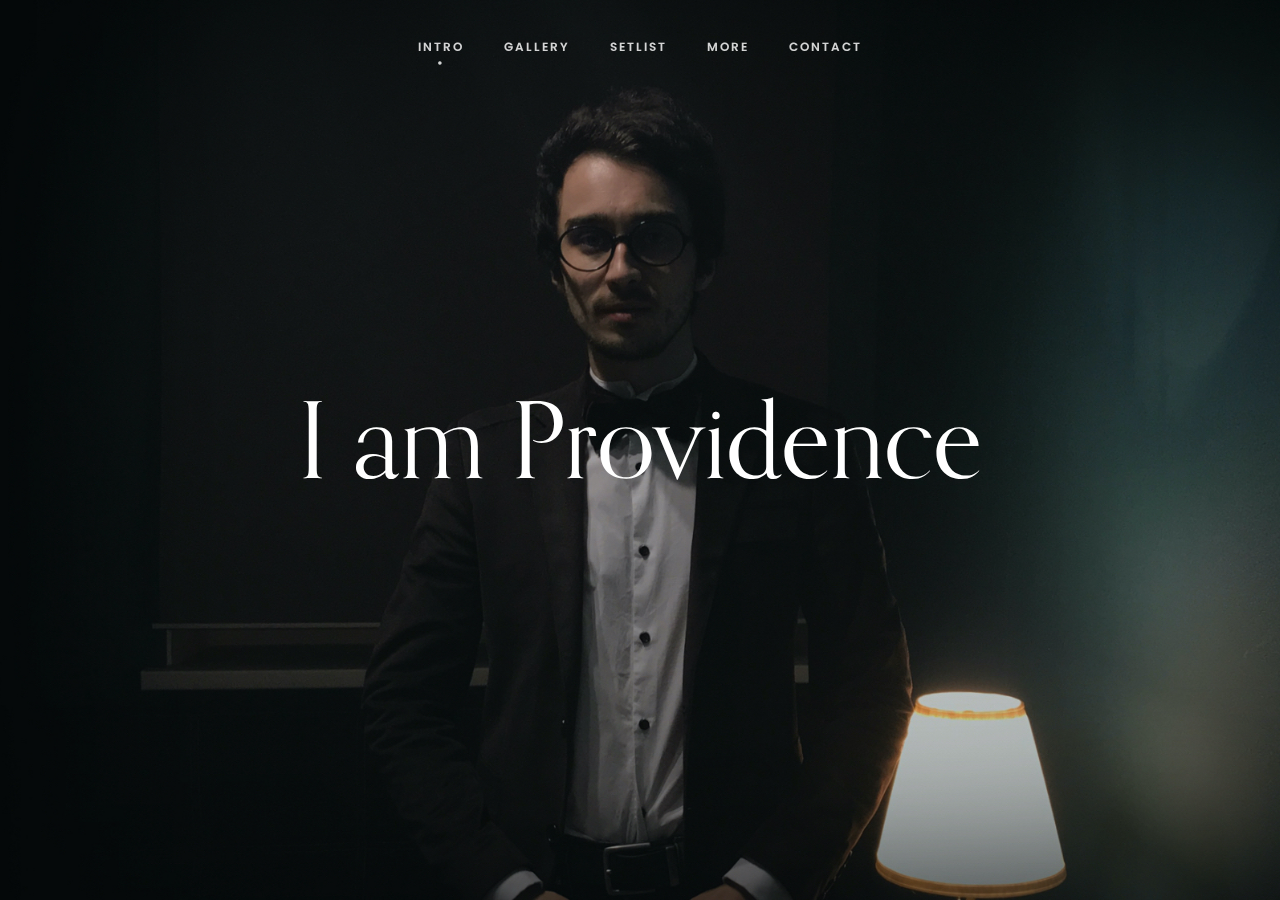
<file: index.html>
<!doctype html>
<html lang="en">
<head>
    <meta charset="UTF-8">
    <meta name="viewport"
          content="width=device-width, user-scalable=no, initial-scale=1.0, maximum-scale=1.0, minimum-scale=1.0">
    <meta http-equiv="X-UA-Compatible" content="ie=edge">
    <link rel="icon" href="data:image/svg+xml,<svg xmlns=%22http://www.w3.org/2000/svg%22 viewBox=%220 0 100 100%22><text y=%22.9em%22 font-size=%2290%22>🎼</text></svg>">
    <title>Evgeny Aleshin</title>
    <link rel="stylesheet" href="css/index.css">
</head>
<body>
    <div class="nav-container">
        <nav>
            <a href="#" data-page="home" class="active">Intro</a>
            <a href="#" data-page="gallery">Gallery</a>
            <a href="#" data-page="setlist">Setlist</a>
            <a href="#" data-page="more">More</a>
            <a href="#" data-page="contact">Contact</a>
        </nav>
    </div>
    <div id="menuToggle">
        <span></span>
        <span></span>
        <span></span>
    </div>
    <main id="home">
        <div class="intro-container">
            <h1 class="intro">I am Providence</h1>
        </div>
    </main>
    <section id="setlist">
        <div class="section-container">
            <div class="titles-container">
                <div class="titles-feed">
                    <div class="item item-heading">Piano concert setlist</div>
                    <div class="item">Ballad of a thin man</div>
                    <div class="item">Misty mountain hop</div>
                    <div class="item">Ain't no grave</div>
                    <div class="item">Somebody that I used to know</div>
                    <div class="item">Hearts a mess</div>
                    <div class="item">Knockin' on heaven's door</div>
                    <div class="item">Summertime sadness</div>
                    <div class="item">Coda I. Medley</div>
                    <div class="item">Suburban war</div>
                    <div class="item">Catgroove</div>
                    <div class="item">Milla's dream</div>
                    <div class="item">I hung my head</div>
                    <div class="item">Over the love</div>
                    <div class="item">Coda II. Outro</div>
                </div>
            </div>
        </div>
    </section>
    <section id="gallery">
        <div class="section-container">
            <div class="section-column">
                <div class="section-heading">My Artwork</div>
            </div>
        </div>
        <div class="section-container">
            <div class="gallery-container">

                <div class="gallery-item">
                    <div class="gallery-item-picture">
                        <img src="images/art/wolfy.jpg" alt="Wolfy">
                    </div>
                    <div class="gallery-item-description">
                        <div class="gallery-item-description-name">Wolfy</div>
                        <div class="gallery-item-description-date">March 2022</div>
                        <div class="gallery-item-description-materials">Coloring paste on cardboard sheet</div>
                        <div class="gallery-item-description-size">37 &times; 27 cm</div>
                    </div>
                </div>

                <div class="gallery-item">
                    <div class="gallery-item-picture">
                        <img src="images/art/tree.jpg" alt="Tree">
                    </div>
                    <div class="gallery-item-description">
                        <div class="gallery-item-description-name">Tree</div>
                        <div class="gallery-item-description-date">March 2022</div>
                        <div class="gallery-item-description-materials">Coloring paste on cardboard sheet</div>
                        <div class="gallery-item-description-size">15 &times; 16 cm</div>
                    </div>
                </div>

                <div class="gallery-item">
                    <div class="gallery-item-picture">
                        <img src="images/art/cliff.jpg" alt="Cliff">
                    </div>
                    <div class="gallery-item-description">
                        <div class="gallery-item-description-name">Ice Cliff</div>
                        <div class="gallery-item-description-date">March 2022</div>
                        <div class="gallery-item-description-materials">Coloring paste on cardboard sheet</div>
                        <div class="gallery-item-description-size">37 &times; 26 cm</div>
                    </div>
                </div>

                <div class="gallery-item">
                    <div class="gallery-item-picture">
                        <img src="images/art/dylan.jpg" alt="Bob Dylan">
                    </div>
                    <div class="gallery-item-description">
                        <div class="gallery-item-description-name">Bob Dylan</div>
                        <div class="gallery-item-description-date">March 2022</div>
                        <div class="gallery-item-description-materials">Coloring paste on hardboard canvas</div>
                        <div class="gallery-item-description-size">30 &times; 20 cm</div>
                    </div>
                </div>

            </div>
        </div>
    </section>
    <section id="more">
        <div class="section-container">
            <div class="section-column">
                <div class="section-heading">The Short Film</div>
            </div>
        </div>
        <div class="section-container">
            <div class="gallery-container">
                <div class="gallery-item film">
                    <div class="gallery-item-picture">
                        <img src="images/film/03.png" alt="The short film scene">
                    </div>
                    <div class="gallery-item-picture">
                        <img src="images/film/04.png" alt="The short film scene">
                    </div>
                </div>

                <div class="gallery-item film">
                    <div class="gallery-item-picture">
                        <img src="images/film/02.png" alt="The short film scene">
                    </div>
                    <div class="gallery-item-picture">
                        <img src="images/film/01.png" alt="The short film scene">
                    </div>
                </div>
                <div class="gallery-item film">
                    <div class="gallery-item-picture">
                        <img src="images/film/05.png" alt="The short film scene">
                    </div>
                    <div class="gallery-item-picture">

                    </div>
                </div>

            </div>
        </div>
    </section>
    <section id="contact">
        <div class="section-container">
            <div class="section-column">
                <div class="section-heading">Contact me</div>
            </div>
        </div>
        <div class="section-container">
            <div class="gallery-container">
                <div class="gallery-item">
                    <div class="gallery-item-picture">
                        <img src="images/phone.jpg" alt="Cosmos Hotel">
                    </div>
                    <div class="gallery-item-description">
                        <div class="gallery-item-description-date">E-mail</div>
                        <div class="gallery-item-description-materials">
                            <a href="mailto:evgenyaleshin@icloud.com">evgenyaleshin@icloud.com</a>
                        </div>
                        <div class="gallery-item-description-materials top-offset">Telegram</div>
                        <div class="gallery-item-description-materials">+372 8136 9409</div>
                        <div class="gallery-item-description-date">
                            <a href="https://t.me/evgenyaleshin">https://t.me/evgenyaleshin</a>
                        </div>
                    </div>
                </div>
            </div>
        </div>
    </section>
    <script type="text/javascript" src="js/app.js"></script>
</body>
</html>
</file>
<file: css/index.css>
@charset "UTF-8";
/*! normalize.css v8.0.1 | MIT License | github.com/necolas/normalize.css */
/* Document
   ========================================================================== */
/**
 * 1. Correct the line height in all browsers.
 * 2. Prevent adjustments of font size after orientation changes in iOS.
 */
html {
  line-height: 1.15;
  /* 1 */
  -webkit-text-size-adjust: 100%;
  /* 2 */
}

/* Sections
   ========================================================================== */
/**
 * Remove the margin in all browsers.
 */
body {
  margin: 0;
}

/**
 * Render the `main` element consistently in IE.
 */
main {
  display: block;
}

/**
 * Correct the font size and margin on `h1` elements within `section` and
 * `article` contexts in Chrome, Firefox, and Safari.
 */
h1 {
  font-size: 2em;
  margin: 0.67em 0;
}

/* Grouping content
   ========================================================================== */
/**
 * 1. Add the correct box sizing in Firefox.
 * 2. Show the overflow in Edge and IE.
 */
hr {
  box-sizing: content-box;
  /* 1 */
  height: 0;
  /* 1 */
  overflow: visible;
  /* 2 */
}

/**
 * 1. Correct the inheritance and scaling of font size in all browsers.
 * 2. Correct the odd `em` font sizing in all browsers.
 */
pre {
  font-family: monospace, monospace;
  /* 1 */
  font-size: 1em;
  /* 2 */
}

/* Text-level semantics
   ========================================================================== */
/**
 * Remove the gray background on active links in IE 10.
 */
a {
  background-color: transparent;
}

/**
 * 1. Remove the bottom border in Chrome 57-
 * 2. Add the correct text decoration in Chrome, Edge, IE, Opera, and Safari.
 */
abbr[title] {
  border-bottom: none;
  /* 1 */
  text-decoration: underline;
  /* 2 */
  text-decoration: underline dotted;
  /* 2 */
}

/**
 * Add the correct font weight in Chrome, Edge, and Safari.
 */
b,
strong {
  font-weight: bolder;
}

/**
 * 1. Correct the inheritance and scaling of font size in all browsers.
 * 2. Correct the odd `em` font sizing in all browsers.
 */
code,
kbd,
samp {
  font-family: monospace, monospace;
  /* 1 */
  font-size: 1em;
  /* 2 */
}

/**
 * Add the correct font size in all browsers.
 */
small {
  font-size: 80%;
}

/**
 * Prevent `sub` and `sup` elements from affecting the line height in
 * all browsers.
 */
sub,
sup {
  font-size: 75%;
  line-height: 0;
  position: relative;
  vertical-align: baseline;
}

sub {
  bottom: -0.25em;
}

sup {
  top: -0.5em;
}

/* Embedded content
   ========================================================================== */
/**
 * Remove the border on images inside links in IE 10.
 */
img {
  border-style: none;
}

/* Forms
   ========================================================================== */
/**
 * 1. Change the font styles in all browsers.
 * 2. Remove the margin in Firefox and Safari.
 */
button,
input,
optgroup,
select,
textarea {
  font-family: inherit;
  /* 1 */
  font-size: 100%;
  /* 1 */
  line-height: 1.15;
  /* 1 */
  margin: 0;
  /* 2 */
}

/**
 * Show the overflow in IE.
 * 1. Show the overflow in Edge.
 */
button,
input {
  /* 1 */
  overflow: visible;
}

/**
 * Remove the inheritance of text transform in Edge, Firefox, and IE.
 * 1. Remove the inheritance of text transform in Firefox.
 */
button,
select {
  /* 1 */
  text-transform: none;
}

/**
 * Correct the inability to style clickable types in iOS and Safari.
 */
button,
[type=button],
[type=reset],
[type=submit] {
  -webkit-appearance: button;
}

/**
 * Remove the inner border and padding in Firefox.
 */
button::-moz-focus-inner,
[type=button]::-moz-focus-inner,
[type=reset]::-moz-focus-inner,
[type=submit]::-moz-focus-inner {
  border-style: none;
  padding: 0;
}

/**
 * Restore the focus styles unset by the previous rule.
 */
button:-moz-focusring,
[type=button]:-moz-focusring,
[type=reset]:-moz-focusring,
[type=submit]:-moz-focusring {
  outline: 1px dotted ButtonText;
}

/**
 * Correct the padding in Firefox.
 */
fieldset {
  padding: 0.35em 0.75em 0.625em;
}

/**
 * 1. Correct the text wrapping in Edge and IE.
 * 2. Correct the color inheritance from `fieldset` elements in IE.
 * 3. Remove the padding so developers are not caught out when they zero out
 *    `fieldset` elements in all browsers.
 */
legend {
  box-sizing: border-box;
  /* 1 */
  color: inherit;
  /* 2 */
  display: table;
  /* 1 */
  max-width: 100%;
  /* 1 */
  padding: 0;
  /* 3 */
  white-space: normal;
  /* 1 */
}

/**
 * Add the correct vertical alignment in Chrome, Firefox, and Opera.
 */
progress {
  vertical-align: baseline;
}

/**
 * Remove the default vertical scrollbar in IE 10+.
 */
textarea {
  overflow: auto;
}

/**
 * 1. Add the correct box sizing in IE 10.
 * 2. Remove the padding in IE 10.
 */
[type=checkbox],
[type=radio] {
  box-sizing: border-box;
  /* 1 */
  padding: 0;
  /* 2 */
}

/**
 * Correct the cursor style of increment and decrement buttons in Chrome.
 */
[type=number]::-webkit-inner-spin-button,
[type=number]::-webkit-outer-spin-button {
  height: auto;
}

/**
 * 1. Correct the odd appearance in Chrome and Safari.
 * 2. Correct the outline style in Safari.
 */
[type=search] {
  -webkit-appearance: textfield;
  /* 1 */
  outline-offset: -2px;
  /* 2 */
}

/**
 * Remove the inner padding in Chrome and Safari on macOS.
 */
[type=search]::-webkit-search-decoration {
  -webkit-appearance: none;
}

/**
 * 1. Correct the inability to style clickable types in iOS and Safari.
 * 2. Change font properties to `inherit` in Safari.
 */
::-webkit-file-upload-button {
  -webkit-appearance: button;
  /* 1 */
  font: inherit;
  /* 2 */
}

/* Interactive
   ========================================================================== */
/*
 * Add the correct display in Edge, IE 10+, and Firefox.
 */
details {
  display: block;
}

/*
 * Add the correct display in all browsers.
 */
summary {
  display: list-item;
}

/* Misc
   ========================================================================== */
/**
 * Add the correct display in IE 10+.
 */
template {
  display: none;
}

/**
 * Add the correct display in IE 10.
 */
[hidden] {
  display: none;
}

@font-face {
  font-family: "Orpheus Pro";
  src: url("../fonts/Orpheus_Pro.otf") format("opentype");
}
@font-face {
  font-family: "Poppins SemiBold";
  src: url("../fonts/Poppins-SemiBold.otf") format("opentype");
}
@font-face {
  font-family: "Poppins Light";
  src: url("../fonts/Poppins-Light.otf") format("opentype");
}
/* fonts */
/* colors */
@keyframes shake {
  10%, 90% {
    transform: translate3d(-1px, 0, 0);
  }
  20%, 80% {
    transform: translate3d(2px, 0, 0);
  }
  30%, 50%, 70% {
    transform: translate3d(-4px, 0, 0);
  }
  40%, 60% {
    transform: translate3d(4px, 0, 0);
  }
}
@keyframes blurredFadeIn {
  0% {
    opacity: 0;
    filter: blur(8px);
  }
  10% {
    opacity: 0;
    filter: blur(8px);
  }
  100% {
    opacity: 1;
    filter: none;
  }
}
@keyframes titles {
  from {
    transform: translateY(65%);
  }
  to {
    transform: translateY(-100%);
  }
}
.gallery-container {
  width: 100%;
  display: flex;
  margin: 25px 0 50px 0;
  flex-direction: column;
  flex-wrap: wrap;
}

.gallery-item {
  display: flex;
  justify-content: space-between;
  flex-direction: row;
  width: 100%;
  margin: 32px 0;
}
@media (max-width: 800px) {
  .gallery-item {
    flex-direction: column;
  }
}
.gallery-item-picture {
  width: 500px;
  font-size: 21px;
}
.gallery-item-picture img {
  width: 100%;
  height: auto;
}
@media (max-width: 700px) {
  .gallery-item-picture {
    width: 100%;
    font-size: 28px;
  }
}
.gallery-item-description {
  width: 500px;
  font-family: "Poppins Light", sans-serif;
  font-size: 16px;
}
@media (max-width: 700px) {
  .gallery-item-description {
    width: 100%;
    margin-top: 12px;
  }
}
.gallery-item-description-name {
  font-family: "Poppins SemiBold", sans-serif;
  font-size: 24px;
  text-transform: uppercase;
  letter-spacing: 3px;
}
.gallery-item-description-materials {
  margin-top: 12px;
}
.gallery-item-description-date, .gallery-item-description-size {
  margin-top: 4px;
}

@media (max-width: 800px) {
  .film {
    margin: 0;
  }
}

.top-offset {
  margin-top: 50px;
}

.titles-container {
  width: 100%;
  height: 70vh;
  margin-top: 40px;
  display: flex;
  flex-direction: column;
  align-items: center;
  overflow: hidden;
}
@media (max-width: 700px) {
  .titles-container {
    margin-top: 80px;
  }
}

.titles-feed {
  position: relative;
  -webkit-animation: titles 18s linear;
  -webkit-animation-iteration-count: 1;
  animation: titles 18s linear;
  animation-iteration-count: 1;
  display: block;
}
.titles-feed .item {
  font-family: "Poppins SemiBold", sans-serif;
  font-size: 18px;
  text-transform: uppercase;
  letter-spacing: 3px;
  line-height: 1.6;
  display: block;
  text-align: center;
  margin-bottom: 32px;
}
.titles-feed .item-heading {
  margin-bottom: 72px;
}

html, body {
  box-sizing: border-box;
}

html {
  height: 100%;
}

body {
  box-sizing: border-box;
  display: flex;
  flex-direction: column;
  min-height: 100%;
  min-height: -webkit-fill-available;
  min-width: 320px;
  zoom: 1;
  text-rendering: optimizeLegibility;
  -webkit-font-smoothing: antialiased;
  -moz-osx-font-smoothing: grayscale;
  background-color: #000000;
  color: #FFFFFF;
  font-family: "Poppins Light", sans-serif;
}
body.no-scroll {
  overflow: hidden;
}

main {
  height: 100vh;
  background-color: #000000;
  background-image: url("../images/intro-cover.jpg");
  background-size: cover;
  background-position: center center;
}

section {
  min-height: 100vh;
}
@media (max-width: 700px) {
  section {
    min-height: 100vh;
    height: auto;
  }
}
section .section-heading {
  display: block;
  margin: 50px 0 25px 0;
  text-align: left;
  font-family: "Orpheus Pro", serif;
  font-size: 52px;
  font-weight: normal;
}
section .section-container {
  display: flex;
  align-items: flex-start;
  justify-content: space-between;
  flex-direction: row;
  max-width: 1080px;
  margin: 0 auto;
  padding: 0 25px;
}
section .section-container:first-child {
  padding-top: 72px;
}
@media (max-width: 700px) {
  section .section-container:first-child {
    padding-top: 25px;
  }
}
section .section-container:last-child {
  padding-bottom: 72px;
}
@media (max-width: 700px) {
  section .section-container {
    flex-direction: column;
    padding: 8px 15px;
    max-width: 100%;
  }
  section .section-container.mob-reverse {
    flex-direction: column-reverse;
  }
}
section .section-container .section-column {
  width: 48%;
  font-size: 16px;
  line-height: 28px;
  letter-spacing: 0.32px;
}
@media (max-width: 700px) {
  section .section-container .section-column {
    width: 100%;
    margin-bottom: 15px;
  }
}
section .section-container .section-column img {
  width: 100%;
  height: auto;
  padding-top: 7px;
}

.blurred {
  filter: blur(5px);
}

.intro-container {
  display: flex;
  align-items: center;
  justify-content: center;
  flex-direction: column;
  height: 100vh;
}

.nav-container {
  position: absolute;
  top: 0;
  left: 0;
  display: block;
  width: 100vw;
}
@media (max-width: 700px) {
  .nav-container {
    position: fixed;
    display: none;
    background-color: rgba(0, 0, 0, 0.54);
    height: 100vh;
    justify-content: center;
    z-index: 10;
  }
}

nav {
  display: flex;
  justify-content: center;
  align-self: center;
  margin-top: 40px;
}
@media (max-width: 700px) {
  nav {
    margin-top: 0;
    flex-direction: column;
    align-items: center;
  }
}

a {
  color: inherit;
}

nav a {
  position: relative;
  text-decoration: none;
  text-transform: uppercase;
  font-family: "Poppins SemiBold", sans-serif;
  padding-bottom: 10px;
  font-size: 12px;
  margin: 0 20px;
  letter-spacing: 2px;
  filter: opacity(82%);
  transition: 0.2s;
}
nav a:hover {
  filter: opacity(100%);
}
nav a.active::before {
  position: absolute;
  transform: translateX(-50%);
  border-radius: 100%;
  content: "•";
  left: 50%;
  top: 16px;
}
@media (max-width: 700px) {
  nav a.active::before {
    font-size: 25px;
    left: -16px;
    top: -2px;
  }
}
@media (max-width: 700px) {
  nav a {
    color: #FFFFFF;
    font-size: 20px;
    margin: 16px 0;
  }
}

h1 {
  position: relative;
  overflow: hidden;
  margin: 0;
  font-family: "Orpheus Pro", serif;
  font-weight: normal;
  color: white;
}
@media (min-width: 374px) {
  h1 {
    font-size: 42px;
  }
}
@media (min-width: 700px) {
  h1 {
    font-size: 106px;
  }
}

.intro {
  animation: blurredFadeIn 2.5s;
}

.animated {
  animation: floating 1s;
}

h2 {
  font-weight: normal;
}
h2 span {
  font-family: "Poppins SemiBold", sans-serif;
}

#menuToggle {
  display: none;
  position: fixed;
  top: 15px;
  right: 15px;
  cursor: pointer;
  z-index: 11;
}
#menuToggle span {
  display: block;
  width: 33px;
  height: 2px;
  margin-bottom: 7px;
  position: relative;
  background: #cdcdcd;
  transform-origin: 4px 0;
  transition: transform 0.5s cubic-bezier(0.77, 0.2, 0.05, 1), background 0.5s cubic-bezier(0.77, 0.2, 0.05, 1), opacity 0.55s ease;
}
#menuToggle span:first-child {
  transform-origin: 0 0;
}
#menuToggle span:nth-last-child(2) {
  transform-origin: 0 100%;
}
#menuToggle.opened span {
  opacity: 1;
  transform: rotate(45deg) translate(-6px, -25px);
}
#menuToggle.opened span:nth-last-child(3) {
  opacity: 0;
  transform: rotate(0deg) scale(0.2, 0.2);
}
#menuToggle.opened span:nth-last-child(2) {
  transform: rotate(-45deg) translate(5px, 15px);
}
@media (max-width: 700px) {
  #menuToggle {
    display: block;
  }
}
</file>
